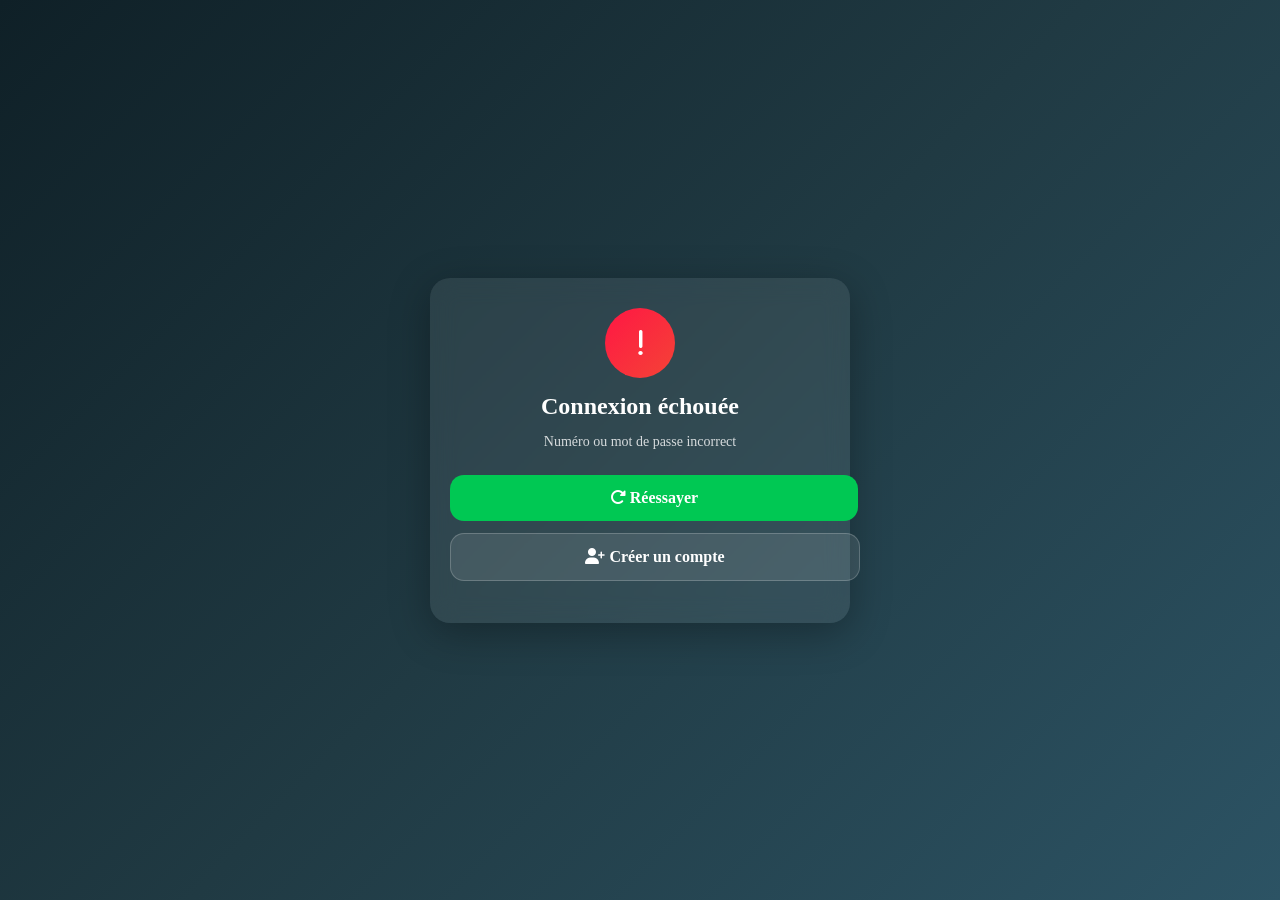
<file: templates/login_error.html>
<!DOCTYPE html>
<html lang="fr">
<head>
<meta name="viewport" content="width=device-width, initial-scale=1.0">
<meta charset="UTF-8">
<title>Erreur connexion</title>

<link href="https://cdnjs.cloudflare.com/ajax/libs/font-awesome/6.5.0/css/all.min.css" rel="stylesheet">

<style>
body{
    margin:0;
    font-family:-apple-system,BlinkMacSystemFont,"Segoe UI",Roboto;
    background:linear-gradient(135deg,#0f2027,#203a43,#2c5364);
    display:flex;
    align-items:center;
    justify-content:center;
    height:100vh;
    color:white;
}

.container{
    width:90%;
    max-width:380px;
    background:rgba(255,255,255,0.08);
    backdrop-filter:blur(12px);
    border-radius:20px;
    padding:30px 20px;
    text-align:center;
    box-shadow:0 10px 40px rgba(0,0,0,0.3);
}

.icon{
    width:70px;
    height:70px;
    margin:auto;
    border-radius:50%;
    background:linear-gradient(135deg,#ff1744,#f44336);
    display:flex;
    align-items:center;
    justify-content:center;
    font-size:28px;
    margin-bottom:15px;
}

h2{
    margin:10px 0;
}

p{
    font-size:14px;
    opacity:0.8;
    margin-bottom:25px;
}

.btn{
    display:block;
    width:100%;
    padding:14px;
    margin-bottom:12px;
    border-radius:14px;
    text-decoration:none;
    font-weight:600;
}

.retry{
    background:#00c853;
    color:white;
}

.register{
    background:rgba(255,255,255,0.1);
    color:white;
    border:1px solid rgba(255,255,255,0.2);
}
</style>
</head>

<body>

<div class="container">

    <div class="icon">
        <i class="fas fa-exclamation"></i>
    </div>

    <h2>Connexion échouée</h2>

    <p>Numéro ou mot de passe incorrect</p>

    <a href="/login" class="btn retry">
        <i class="fas fa-rotate-right"></i> Réessayer
    </a>

    <a href="/register" class="btn register">
        <i class="fas fa-user-plus"></i> Créer un compte
    </a>

</div>

</body>
</html>
</file>
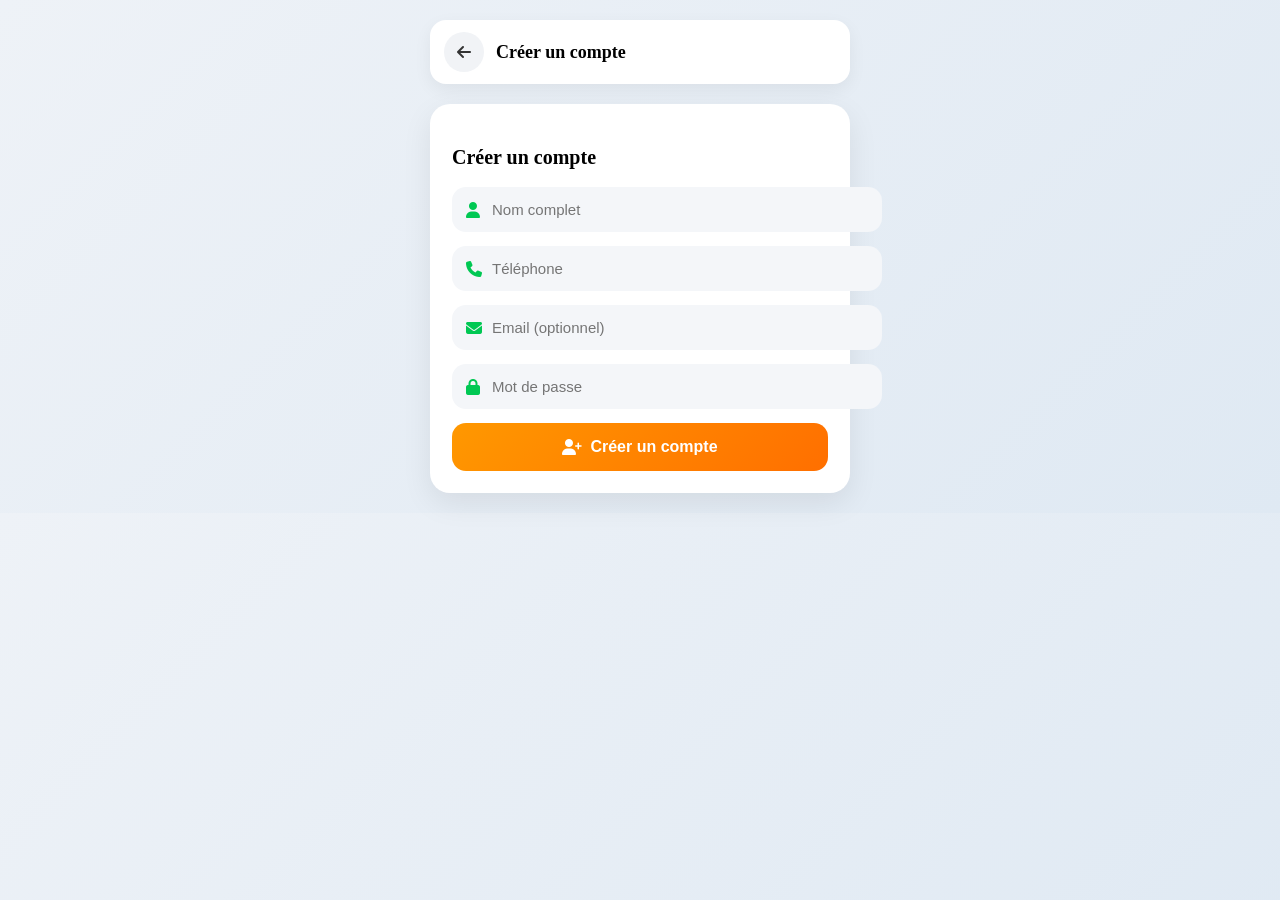
<file: templates/register.html>
<!DOCTYPE html>
<html lang="fr">
<head>
<meta charset="UTF-8">
<meta name="viewport" content="width=device-width, initial-scale=1.0">
<title>Créer un compte</title>

<link href="https://cdnjs.cloudflare.com/ajax/libs/font-awesome/6.5.0/css/all.min.css" rel="stylesheet">

<style>

/* ===== GLOBAL ===== */
body{
    margin:0;
    font-family:-apple-system,BlinkMacSystemFont,"Segoe UI",Roboto;
    background:linear-gradient(135deg,#eef2f7,#dfe9f3);
}

/* ===== CONTAINER ===== */
.container{
    max-width:420px;
    margin:auto;
    padding:20px;
}

/* ===== TOPBAR ===== */
.topbar{
    display:flex;
    align-items:center;
    gap:12px;

    padding:12px 14px;
    margin-bottom:20px;

    background:white;
    border-radius:16px;

    box-shadow:0 6px 18px rgba(0,0,0,0.06);
}

/* BACK BUTTON */
.back-btn{
    width:40px;
    height:40px;
    border-radius:50%;
    border:none;

    display:flex;
    align-items:center;
    justify-content:center;

    background:#f1f3f6;
    cursor:pointer;
    transition:0.2s;
}

.back-btn i{
    font-size:16px;
    color:#333;
}

.back-btn:active{
    transform:scale(0.9);
}

/* TITLE */
.title{
    font-size:18px;
    font-weight:600;
}

/* ===== CARD ===== */
.card{
    background:white;
    padding:22px;
    border-radius:20px;

    box-shadow:0 10px 30px rgba(0,0,0,0.08);
}

/* TITLE */
.section-title{
    margin-bottom:18px;
    font-size:20px;
    font-weight:700;
}

/* ===== INPUT ===== */
.input-group{
    position:relative;
    margin-bottom:14px;
}

.input-group i{
    position:absolute;
    left:14px;
    top:50%;
    transform:translateY(-50%);
    color:#00c853;
}

.input-group input{
    width:100%;
    padding:14px 14px 14px 40px;

    border-radius:14px;
    border:none;
    outline:none;

    background:#f4f6f9;

    font-size:15px;
}

/* FOCUS */
.input-group input:focus{
    background:#eef7ff;
    box-shadow:0 0 0 2px rgba(0,176,255,0.2);
}

/* ===== BUTTON ===== */
button{
    width:100%;
    padding:15px;

    border:none;
    border-radius:14px;

    background:linear-gradient(135deg,#ff9800,#ff6f00);
    color:white;

    font-size:16px;
    font-weight:600;

    cursor:pointer;
    transition:0.2s;

    display:flex;
    align-items:center;
    justify-content:center;
    gap:8px;
}

/* CLICK EFFECT */
button:active{
    transform:scale(0.97);
}

/* LOADING */
.loading{
    pointer-events:none;
    opacity:0.8;
}

/* SPINNER */
.loading::after{
    content:"";
    width:18px;
    height:18px;
    border:3px solid white;
    border-top:3px solid transparent;
    border-radius:50%;
    animation:spin 1s linear infinite;
}

@keyframes spin{
    to{transform:rotate(360deg);}
}

</style>
</head>

<body>

<div class="container">

    <!-- TOPBAR -->
    <div class="topbar">
        <button class="back-btn" onclick="history.back()">
            <i class="fas fa-arrow-left"></i>
        </button>
        <div class="title">Créer un compte</div>
    </div>

    <!-- CARD -->
    <div class="card">

        <h3 class="section-title">Créer un compte</h3>

        <form method="POST" onsubmit="handleSubmit(this)">

            <div class="input-group">
                <i class="fas fa-user"></i>
                <input type="text" name="nom" required placeholder="Nom complet">
            </div>

            <div class="input-group">
                <i class="fas fa-phone"></i>
                <input type="text" name="telephone" required placeholder="Téléphone">
            </div>

            <div class="input-group">
                <i class="fas fa-envelope"></i>
                <input type="email" name="email" placeholder="Email (optionnel)">
            </div>

            <div class="input-group">
                <i class="fas fa-lock"></i>
                <input type="password" name="password" required placeholder="Mot de passe">
            </div>

            <button type="submit" id="submitBtn">
                <i class="fas fa-user-plus"></i> Créer un compte
            </button>

        </form>

    </div>

</div>

<script>
function handleSubmit(form){
    const btn = document.getElementById("submitBtn");
    btn.classList.add("loading");
    btn.innerHTML = "Création...";
}
</script>

</body>
</html>
</file>
